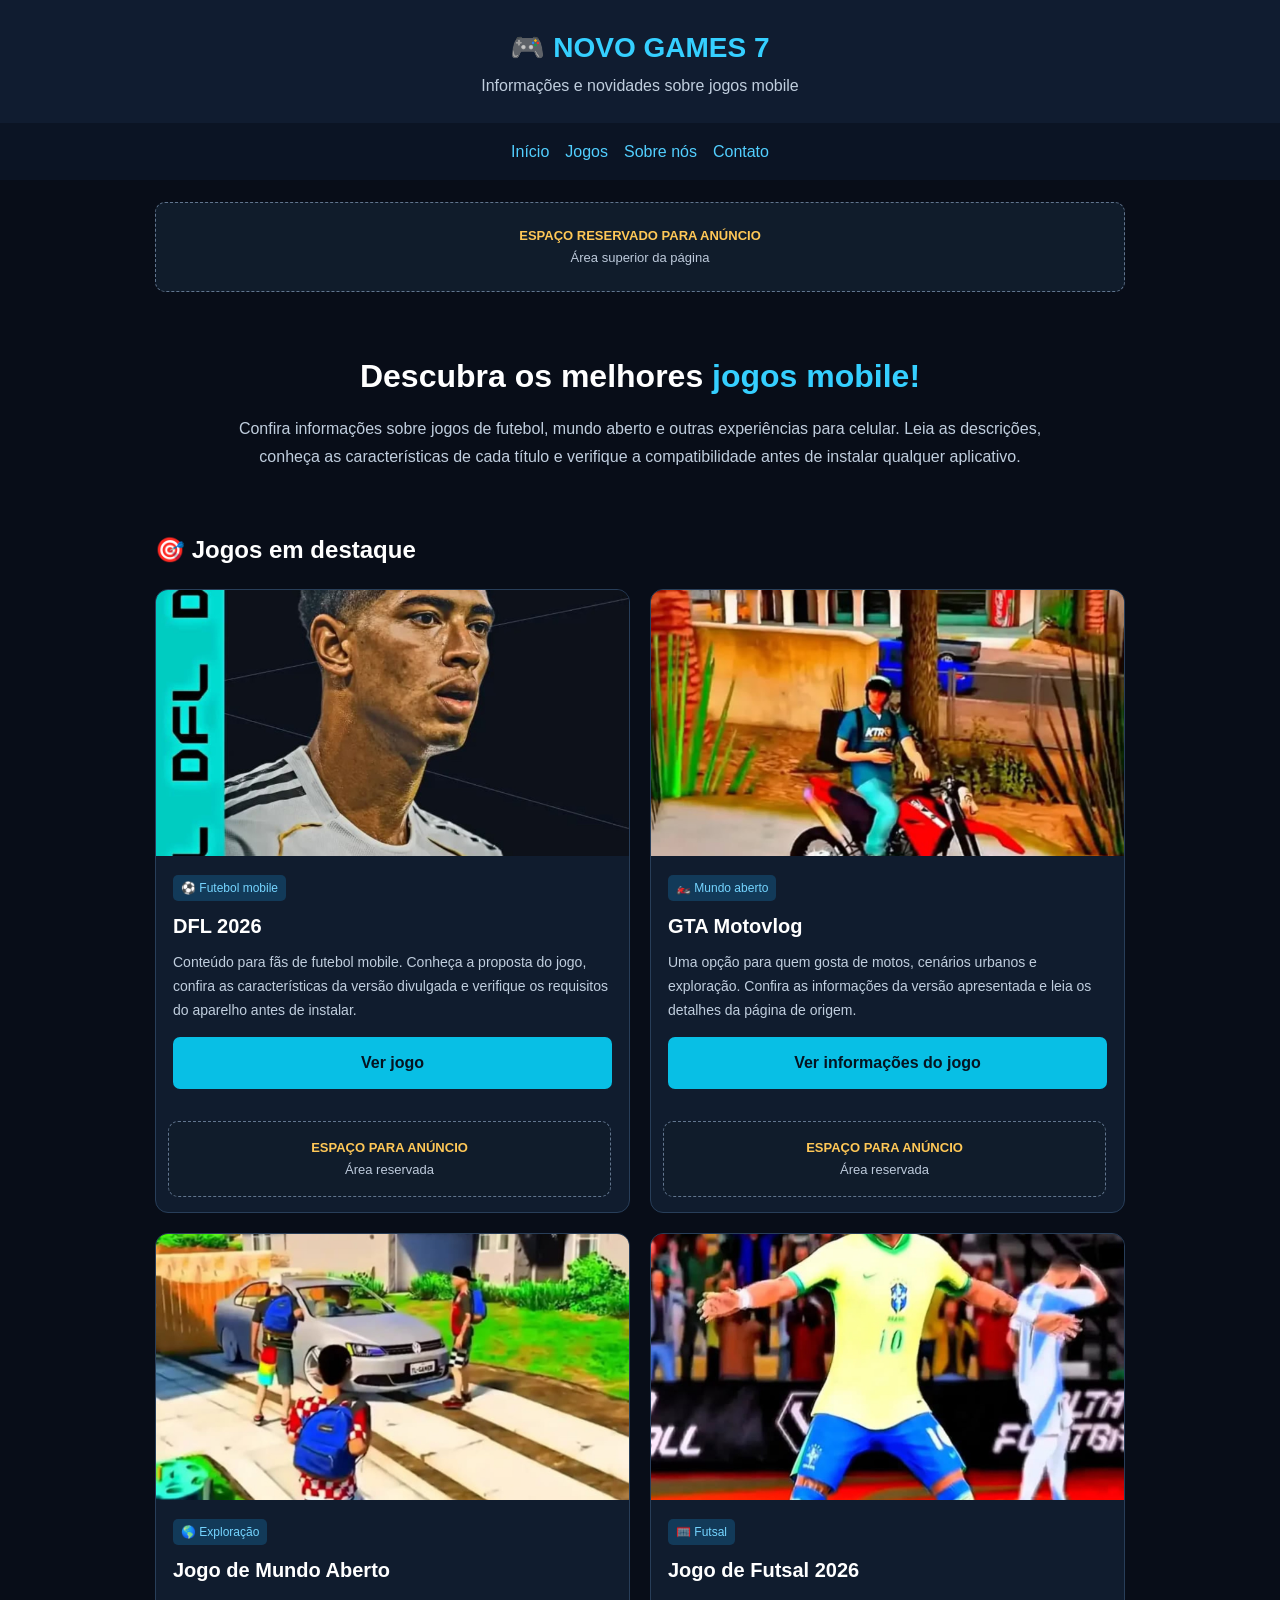
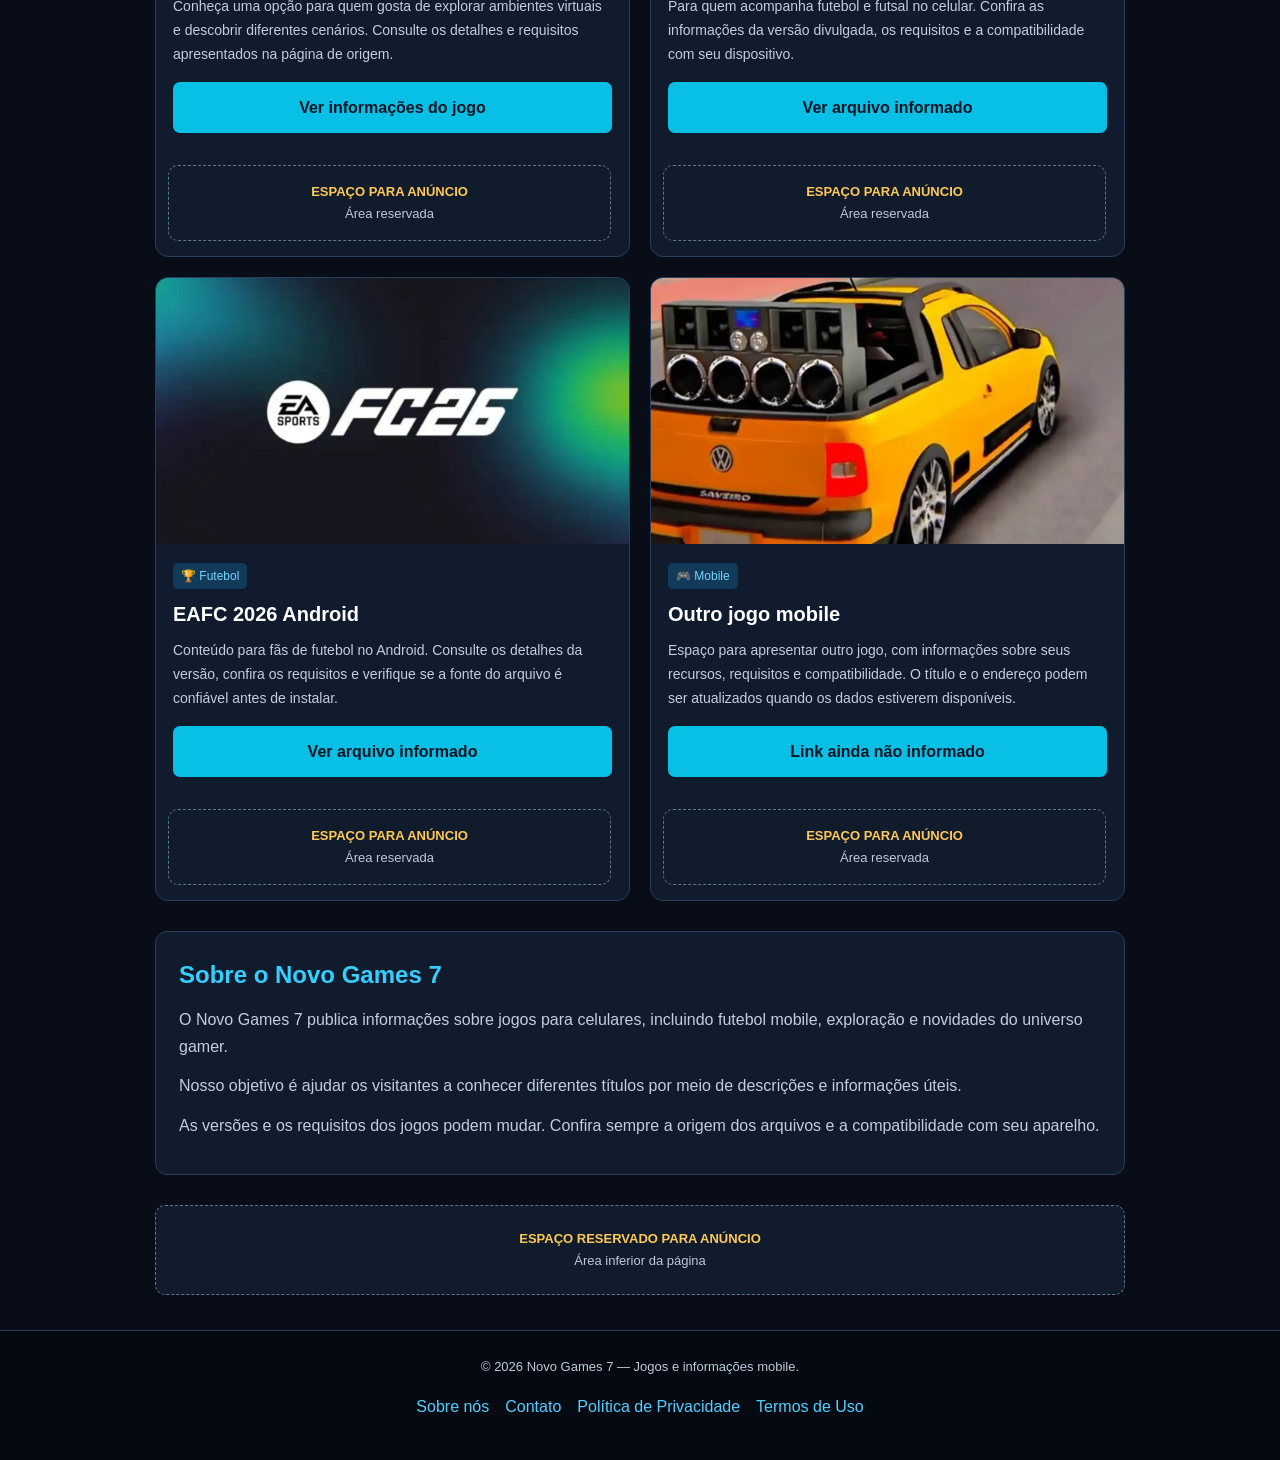
<file: index.html>
<!DOCTYPE html>
<html lang="pt-BR">
<head>
<meta charset="UTF-8">
<meta name="viewport" content="width=device-width, initial-scale=1.0">
<title>Novo Games 7 - Jogos Mobile</title>
<meta name="description" content="Novo Games 7: novidades, informações e conteúdos sobre jogos mobile.">

<style>
*{box-sizing:border-box;margin:0;padding:0}
body{font-family:Arial,sans-serif;background:#080d18;color:#fff;line-height:1.7}
header{text-align:center;background:#101c30;padding:24px 12px}
.logo{font-size:28px;font-weight:bold;color:#35cfff}
header p{color:#c0cede}
nav,.footer-links{display:flex;justify-content:center;flex-wrap:wrap;gap:16px;padding:15px}
nav{background:#0b1424}
a{color:#52cfff}
nav a,footer a{text-decoration:none}
.hero{text-align:center;padding:35px 18px;max-width:850px;margin:auto}
.hero h1{font-size:32px;margin-bottom:12px}
.hero h1 span{color:#35cfff}
.hero p,.description{color:#c0cede}
.ad{width:calc(100% - 30px);max-width:970px;min-height:90px;margin:22px auto;padding:15px;border:1px dashed #61758e;border-radius:10px;background:#101c2b;display:flex;flex-direction:column;align-items:center;justify-content:center;text-align:center;color:#bdcadb;font-size:13px}
.ad strong{color:#ffc857}
h2.section-title{max-width:1000px;margin:25px auto 18px;padding:0 15px}
.games{max-width:1000px;margin:auto;padding:0 15px;display:grid;grid-template-columns:repeat(2,minmax(0,1fr));gap:20px}
.card{background:#101c2e;border:1px solid #283e59;border-radius:13px;overflow:hidden}
.card img{display:block;width:100%;aspect-ratio:16/9;object-fit:cover;background:#17243a}
.content{padding:17px}
.tag{display:inline-block;background:#123a59;color:#75d5ff;padding:3px 8px;border-radius:5px;font-size:12px;margin-bottom:8px}
.content h3{font-size:20px;margin-bottom:8px}
.description{font-size:14px;margin-bottom:15px}
.game-link{display:block;text-align:center;background:#08bfe5;color:#061421;font-weight:bold;padding:12px;border-radius:7px;text-decoration:none}
.game-link:hover{background:#72e5ff}
.ad-small{margin:15px 12px;min-height:75px}
.about{max-width:970px;margin:30px auto;padding:23px;background:#101c2e;border:1px solid #283e59;border-radius:12px}
.about h2{color:#35cfff;margin-bottom:10px}
.about p{color:#c0cede;margin-bottom:12px}
.page{display:none;max-width:800px;margin:25px auto;padding:24px;background:#101c2e;border-radius:12px}
.page:target{display:block}
body:has(.page:target) main,
body:has(.page:target) .top-ad{display:none}
.page h1,.page h2{color:#35cfff;margin:12px 0}
.page p{margin-bottom:12px;color:#d0dbea}
.back{display:inline-block;margin-top:15px;padding:10px 14px;background:#123a59;border-radius:7px;text-decoration:none}
footer{margin-top:35px;padding:25px 12px;background:#050a12;text-align:center;border-top:1px solid #283e59}
footer p{color:#bdcadb;font-size:13px}
@media(max-width:600px){.games{grid-template-columns:1fr}.hero h1{font-size:27px}.page{margin:20px 12px}}
</style>
</head>

<body>
<header>
  <div class="logo">🎮 NOVO GAMES 7</div>
  <p>Informações e novidades sobre jogos mobile</p>
</header>

<nav>
  <a href="index.html">Início</a>
  <a href="#jogos">Jogos</a>
  <a href="#sobre">Sobre nós</a>
  <a href="#contato">Contato</a>
</nav>

<div class="ad top-ad">
  <strong>ESPAÇO RESERVADO PARA ANÚNCIO</strong>
  <span>Área superior da página</span>
</div>

<main>
<section class="hero">
  <h1>Descubra os melhores <span>jogos mobile!</span></h1>
  <p>
    Confira informações sobre jogos de futebol, mundo aberto e outras
    experiências para celular. Leia as descrições, conheça as
    características de cada título e verifique a compatibilidade
    antes de instalar qualquer aplicativo.
  </p>
</section>

<h2 class="section-title" id="jogos">🎯 Jogos em destaque</h2>

<section class="games">

<article class="card">
  <img src="jogo-1.jpg" alt="DFL 2026" loading="lazy">
  <div class="content">
    <span class="tag">⚽ Futebol mobile</span>
    <h3>DFL 2026</h3>
    <p class="description">Conteúdo para fãs de futebol mobile. Conheça a proposta do jogo, confira as características da versão divulgada e verifique os requisitos do aparelho antes de instalar.</p>
    <a class="game-link" href="https://www.mediafire.com/file/lvwxo5nwccxe8yr/" target="_blank" rel="noopener noreferrer">Ver jogo</a>
  </div>
  <div class="ad ad-small"><strong>ESPAÇO PARA ANÚNCIO</strong><span>Área reservada</span></div>
</article>

<article class="card">
  <img src="jogo-2.jpg" alt="GTA Motovlog" loading="lazy">
  <div class="content">
    <span class="tag">🏍️ Mundo aberto</span>
    <h3>GTA Motovlog</h3>
    <p class="description">Uma opção para quem gosta de motos, cenários urbanos e exploração. Confira as informações da versão apresentada e leia os detalhes da página de origem.</p>
    <a class="game-link" href="https://zcarlostm.blogspot.com/2026/03/gta-modificado-sp-sabor-gta-rp.html?m=1" target="_blank" rel="noopener noreferrer">Ver informações do jogo</a>
  </div>
  <div class="ad ad-small"><strong>ESPAÇO PARA ANÚNCIO</strong><span>Área reservada</span></div>
</article>

<article class="card">
  <img src="jogo-3.jpg" alt="Jogo de mundo aberto" loading="lazy">
  <div class="content">
    <span class="tag">🌎 Exploração</span>
    <h3>Jogo de Mundo Aberto</h3>
    <p class="description">Conheça uma opção para quem gosta de explorar ambientes virtuais e descobrir diferentes cenários. Consulte os detalhes e requisitos apresentados na página de origem.</p>
    <a class="game-link" href="https://zcarlostm.blogspot.com/2026/03/gta-modificado-sp-sabor-gta-rp.html?m=1" target="_blank" rel="noopener noreferrer">Ver informações do jogo</a>
  </div>
  <div class="ad ad-small"><strong>ESPAÇO PARA ANÚNCIO</strong><span>Área reservada</span></div>
</article>

<article class="card">
  <img src="jogo-4.jpg" alt="Jogo de futsal 2026" loading="lazy">
  <div class="content">
    <span class="tag">🥅 Futsal</span>
    <h3>Jogo de Futsal 2026</h3>
    <p class="description">Para quem acompanha futebol e futsal no celular. Confira as informações da versão divulgada, os requisitos e a compatibilidade com seu dispositivo.</p>
    <a class="game-link" href="https://www.mediafire.com/file_premium/lt86zuik9u2k842/" target="_blank" rel="noopener noreferrer">Ver arquivo informado</a>
  </div>
  <div class="ad ad-small"><strong>ESPAÇO PARA ANÚNCIO</strong><span>Área reservada</span></div>
</article>

<article class="card">
  <img src="jogo-5.jpg" alt="EAFC 2026 Android" loading="lazy">
  <div class="content">
    <span class="tag">🏆 Futebol</span>
    <h3>EAFC 2026 Android</h3>
    <p class="description">Conteúdo para fãs de futebol no Android. Consulte os detalhes da versão, confira os requisitos e verifique se a fonte do arquivo é confiável antes de instalar.</p>
    <a class="game-link" href="https://www.mediafire.com/file/lvwxo5nwccxe8yr/" target="_blank" rel="noopener noreferrer">Ver arquivo informado</a>
  </div>
  <div class="ad ad-small"><strong>ESPAÇO PARA ANÚNCIO</strong><span>Área reservada</span></div>
</article>

<article class="card">
  <img src="jogo-6.jpg" alt="Outro jogo mobile" loading="lazy">
  <div class="content">
    <span class="tag">🎮 Mobile</span>
    <h3>Outro jogo mobile</h3>
    <p class="description">Espaço para apresentar outro jogo, com informações sobre seus recursos, requisitos e compatibilidade. O título e o endereço podem ser atualizados quando os dados estiverem disponíveis.</p>
    <span class="game-link">Link ainda não informado</span>
  </div>
  <div class="ad ad-small"><strong>ESPAÇO PARA ANÚNCIO</strong><span>Área reservada</span></div>
</article>

</section>

<section class="about" id="sobre">
  <h2>Sobre o Novo Games 7</h2>
  <p>O Novo Games 7 publica informações sobre jogos para celulares, incluindo futebol mobile, exploração e novidades do universo gamer.</p>
  <p>Nosso objetivo é ajudar os visitantes a conhecer diferentes títulos por meio de descrições e informações úteis.</p>
  <p>As versões e os requisitos dos jogos podem mudar. Confira sempre a origem dos arquivos e a compatibilidade com seu aparelho.</p>
</section>

<div class="ad">
  <strong>ESPAÇO RESERVADO PARA ANÚNCIO</strong>
  <span>Área inferior da página</span>
</div>
</main>

<section class="page" id="contato">
  <h1>Contato</h1>
  <p>Para dúvidas, sugestões ou correções sobre o conteúdo, entre em contato pelo e-mail:</p>
  <p><a href="mailto:blogtech.info6@gmail.com">blogtech.info6@gmail.com</a></p>
  <a class="back" href="index.html">Voltar ao início</a>
</section>

<section class="page" id="privacidade">
  <h1>Política de Privacidade</h1>
  <p>O Novo Games 7 busca respeitar a privacidade dos visitantes. Informações técnicas de navegação podem ser processadas para segurança e funcionamento do site.</p>
  <h2>Cookies e publicidade</h2>
  <p>Serviços de terceiros, incluindo o Google quando habilitado, podem utilizar cookies ou tecnologias semelhantes conforme suas próprias políticas e configurações aplicáveis.</p>
  <h2>Links externos</h2>
  <p>O site pode indicar páginas externas. Consulte as políticas e condições dos respectivos serviços.</p>
  <h2>Contato</h2>
  <p>Dúvidas sobre privacidade: blogtech.info6@gmail.com.</p>
  <a class="back" href="index.html">Voltar ao início</a>
</section>

<section class="page" id="termos">
  <h1>Termos de Uso</h1>
  <p>O visitante deve utilizar o Novo Games 7 de forma responsável e respeitar as leis aplicáveis.</p>
  <h2>Informações</h2>
  <p>As descrições são informativas. Disponibilidade, requisitos e recursos dos jogos podem mudar conforme seus responsáveis.</p>
  <h2>Serviços externos</h2>
  <p>Links para outros sites estão sujeitos às regras e condições de seus respectivos operadores.</p>
  <h2>Contato</h2>
  <p>Para dúvidas, escreva para blogtech.info6@gmail.com.</p>
  <a class="back" href="index.html">Voltar ao início</a>
</section>

<footer>
  <p>© 2026 Novo Games 7 — Jogos e informações mobile.</p>
  <div class="footer-links">
    <a href="#sobre">Sobre nós</a>
    <a href="#contato">Contato</a>
    <a href="#privacidade">Política de Privacidade</a>
    <a href="#termos">Termos de Uso</a>
  </div>
</footer>
</body>
</html>
</file>
